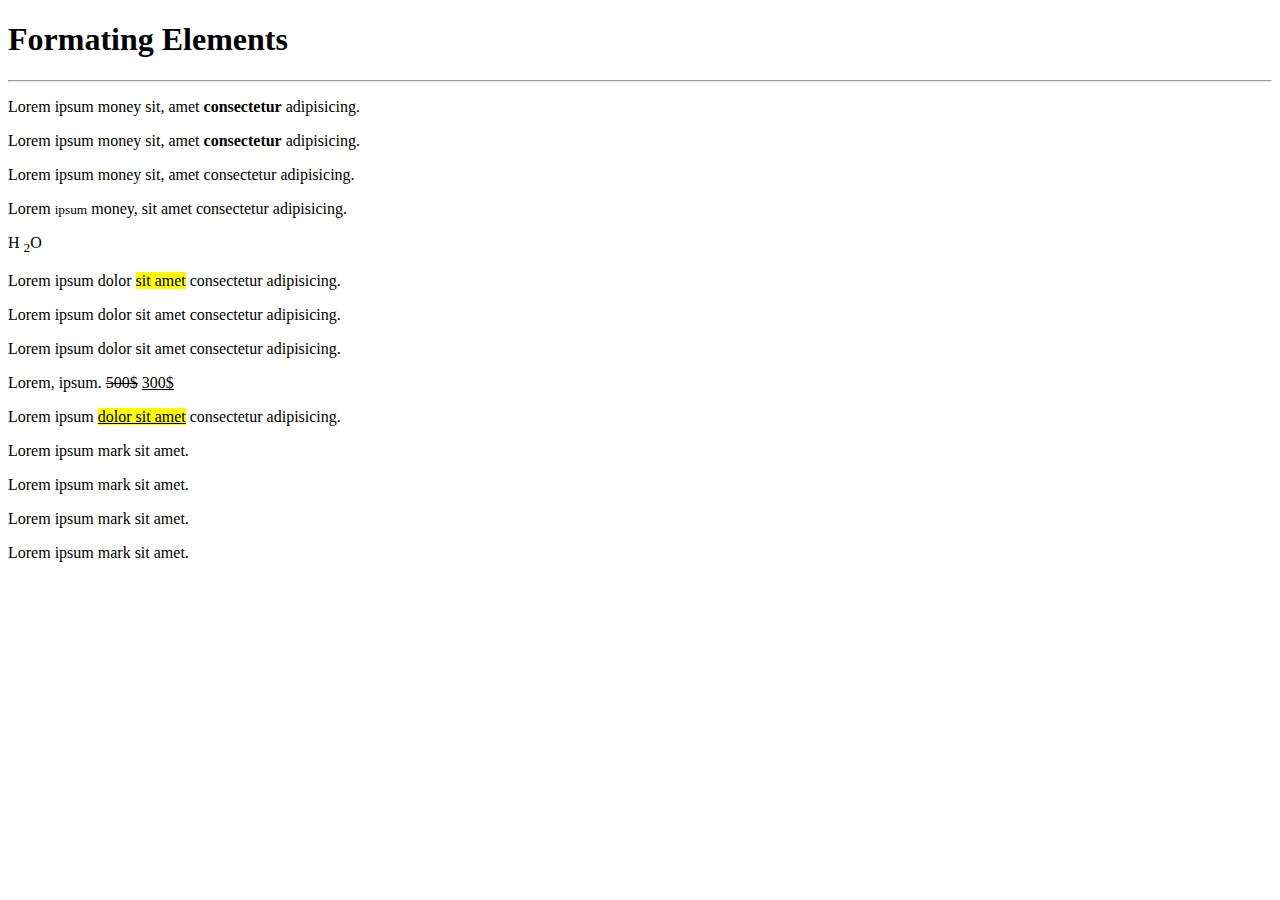
<file: ders2/index.html>
<!DOCTYPE html>
<html lang="en">
<head>
    <meta charset="UTF-8">
    <meta http-equiv="X-UA-Compatible" content="IE=edge">
    <meta name="viewport" content="width=device-width, initial-scale=1.0">
    <title>Ders2</title>
</head>
<body>
    <h1>Formating Elements</h1>
    <hr>
    <p>Lorem ipsum money sit, amet <b>consectetur</b> adipisicing.</p>
    <p>Lorem ipsum money sit, amet   <strong>consectetur</strong>    adipisicing.</p>
    <p>Lorem ipsum money sit, amet consectetur adipisicing.</p>
   <p>Lorem <small>ipsum</small>  money, sit amet consectetur adipisicing.</p>
   <p>H <sub>2</sub>O </p>

   <p>Lorem ipsum dolor <mark>sit amet</mark>  consectetur adipisicing.</p>
   <p>Lorem ipsum dolor sit amet consectetur adipisicing.</p>
   <p>Lorem ipsum dolor sit amet consectetur adipisicing.</p>
   <p>Lorem, ipsum. <del>500$</del>  <ins>300$</ins> 
    <p>Lorem ipsum <U> <mark> dolor sit amet</mark></U>  consectetur adipisicing.</p>

    <p>Lorem ipsum mark sit amet.</p>
    <p>Lorem ipsum mark sit amet.</p>
    <p>Lorem ipsum mark sit amet.</p>
    <p>Lorem ipsum mark sit amet.</p>

   

    
</body>
</html>
</file>
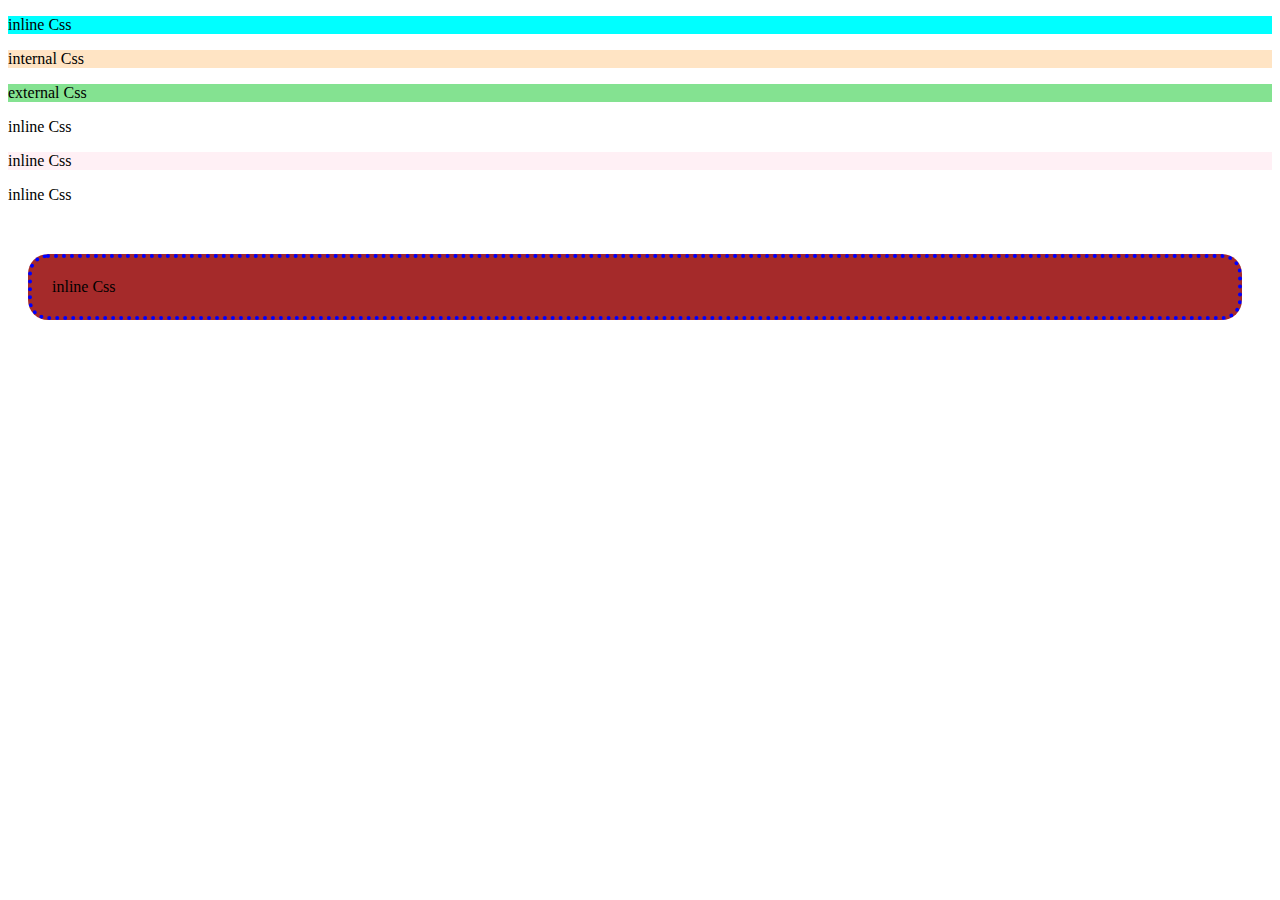
<file: ders4/index.html>
<!DOCTYPE html>
<html lang="en">

<head>
    <meta charset="UTF-8">
    <meta http-equiv="X-UA-Compatible" content="IE=edge">
    <meta name="viewport" content="width=device-width, initial-scale=1.0">

    <link rel="stylesheet" href="index.css">
    <title>Document</title>

    <style>
        #paragraf2 {
            background-color: bisque;
        }
    </style>





</head>

<body>

    <p id="paragraf1" style="background-color: aqua;">inline Css</p>

    <p id="paragraf2">internal Css</p>
    <p id="paragraf3"> external Css</p>
    <p id="paragraf4">inline Css</p>
    <p id="paragraf5">inline Css</p>
    <p id="paragraf6">inline Css</p>
    <p class="paragraf7">inline Css</p>




</body>


</html>
</file>
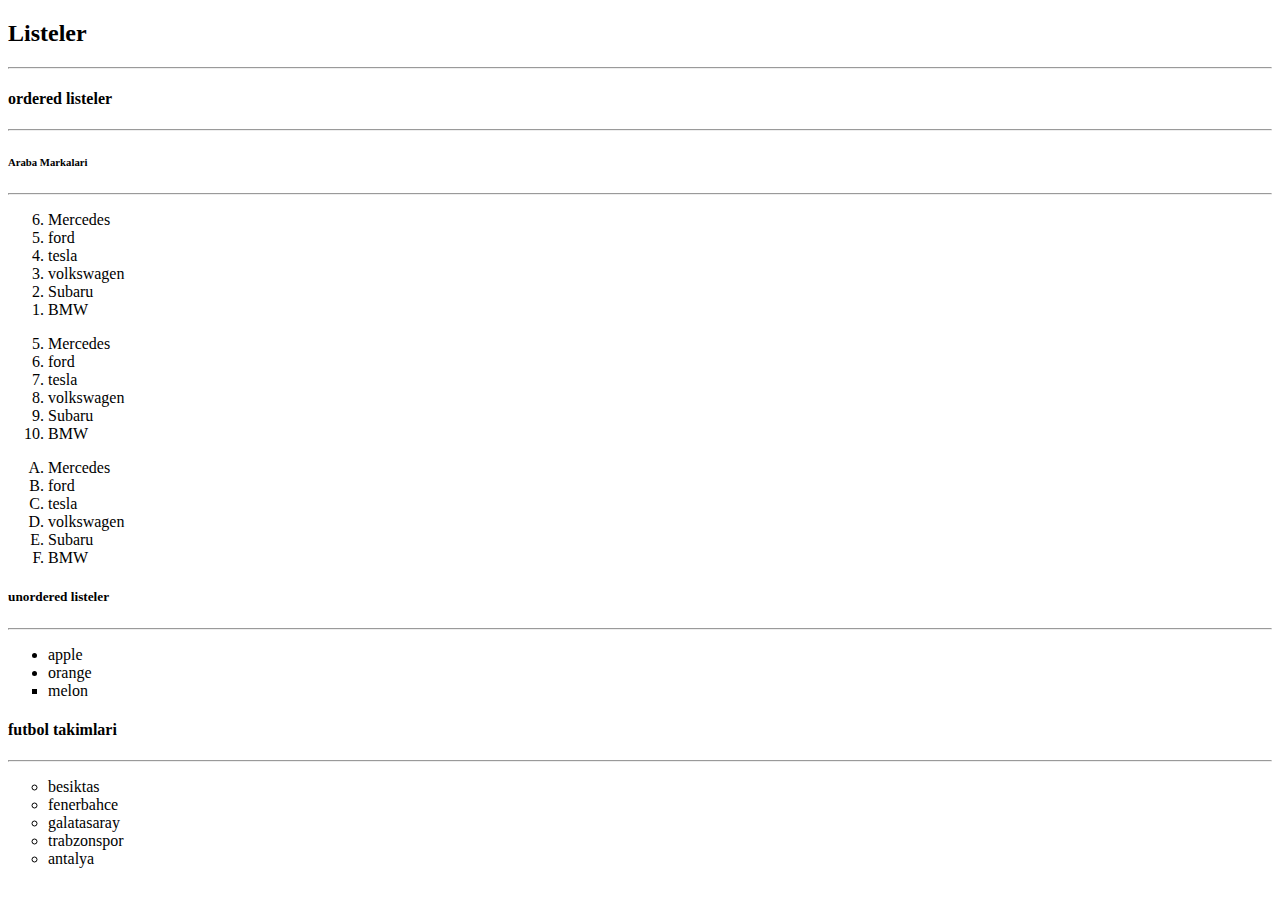
<file: ders2/ders2listeler.html>
<!DOCTYPE html>
<html lang="en">
<head>
    <meta charset="UTF-8">
    <meta http-equiv="X-UA-Compatible" content="IE=edge">
    <meta name="viewport" content="width=device-width, initial-scale=1.0">
    <title>Listeler</title>
</head>
<body>
     <h2>Listeler</h2>
     <hr>


     <h4>ordered listeler</h4>
    <hr>
    <h6>Araba Markalari</h6>
    <hr>
    
    
      <ol reversed> 
          <li>Mercedes</li>
          <li>ford</li>
          <li>tesla</li>
          <li>volkswagen</li>
          <li>Subaru</li>
          <li>BMW</li>

      </ol>
      <ol start="5"> 
          <li>Mercedes</li>
          <li>ford</li>
          <li>tesla</li>
          <li>volkswagen</li>
          <li>Subaru</li>
          <li>BMW</li>

      </ol>
      </ol>
      <ol type="A"> 
          <li>Mercedes</li>
          <li>ford</li>
          <li>tesla</li>
          <li>volkswagen</li>
          <li>Subaru</li>
          <li>BMW</li>

      </ol>
      <h5>unordered listeler</h5>
      <hr>
      <ul>
          
        <li type="corcle"> apple</li>

          <li type="disc"> orange</li>
          <li type="square"> melon</li>
           
      </ul>
      <h4>futbol takimlari</h4>
      <hr>
      <ul type="circle">
          <li>besiktas</li>
          <li>fenerbahce</li>
          <li>galatasaray</li>
          <li>trabzonspor</li>
          <li>antalya</li>
      </ul>
    

    
</body>
</html>
</file>
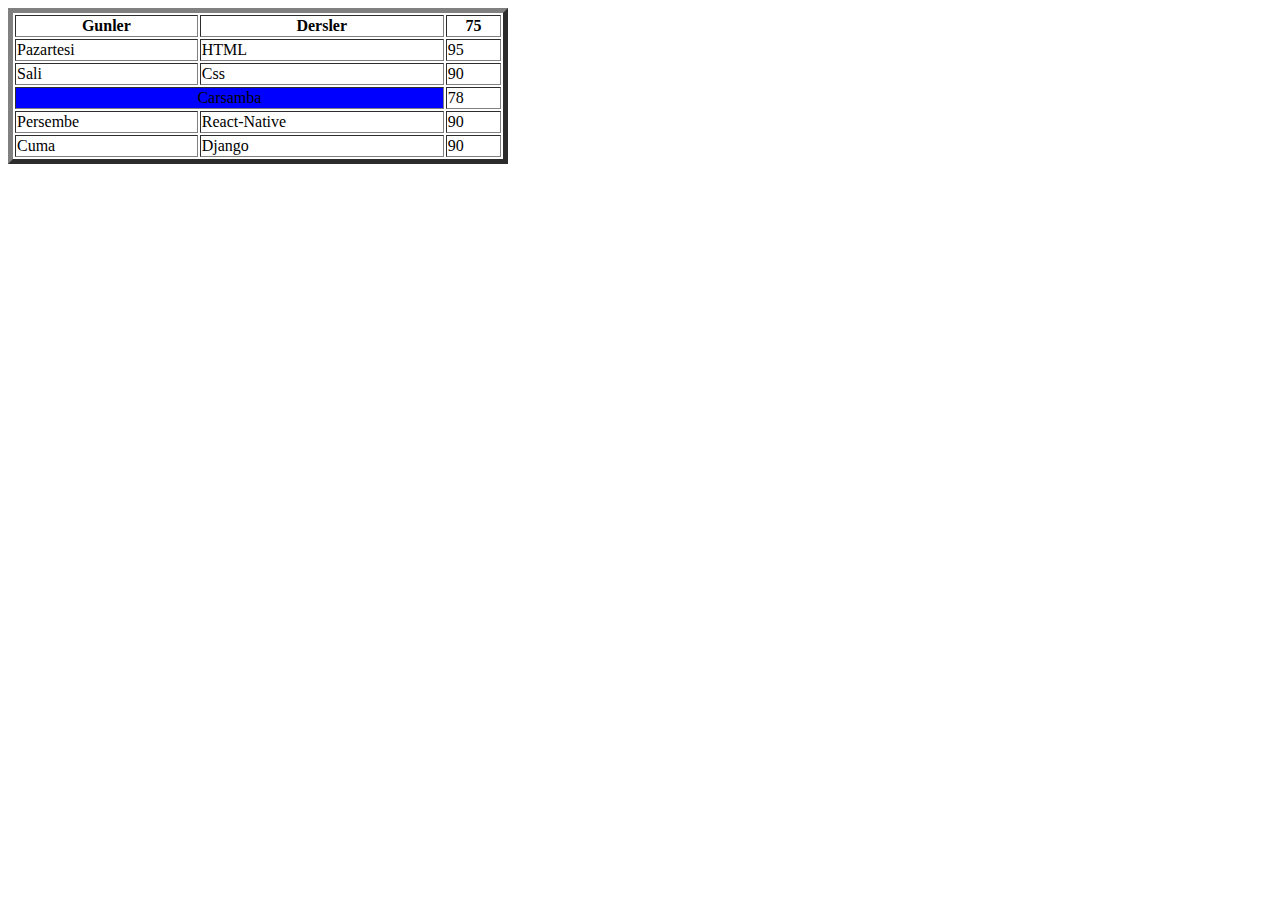
<file: ders2/tablolarim.html>
<!CTYPE html>
<html lang="en">
<head>
    <meta charset="UTF-8">
    <meta http-equiv="X-UA-Compatible" content="IE=edge">
    <meta name="viewport" content="width=device-width, initial-scale=1.0">
    <title>Tablolar</title>
</head>
<body>
    <table border="5" width="500">
        <thead>
            <tr>
                <th>Gunler</th>
                <th>Dersler</th>
                <th>75</th>

            </tr>
           
    
        </thead>
    
        <tbody>
            <tr>
                <td>Pazartesi</td>
                <td>HTML</td>
                <td>95</td>
            </tr>
            <tr>
                <td>Sali</td>
                <td>Css</td>
                <td>90</td>
            </tr>
            <tr>
                <td colspan="2" align="center" style="background-color: blue;">Carsamba</td>
                 <!--<td>Java-script</td> -->
               <td>78</td>
            </tr>
             <td>Persembe</td> 
             <td>React-Native</td> 
             <td>90</td> 
          </tr>
          <tr>
            <td>Cuma</td>
            <td>Django</td>
            <td>90</td>
          </tr>
            
        </tbody>
        

    </Table>
        

    
</body>
</html>
</file>
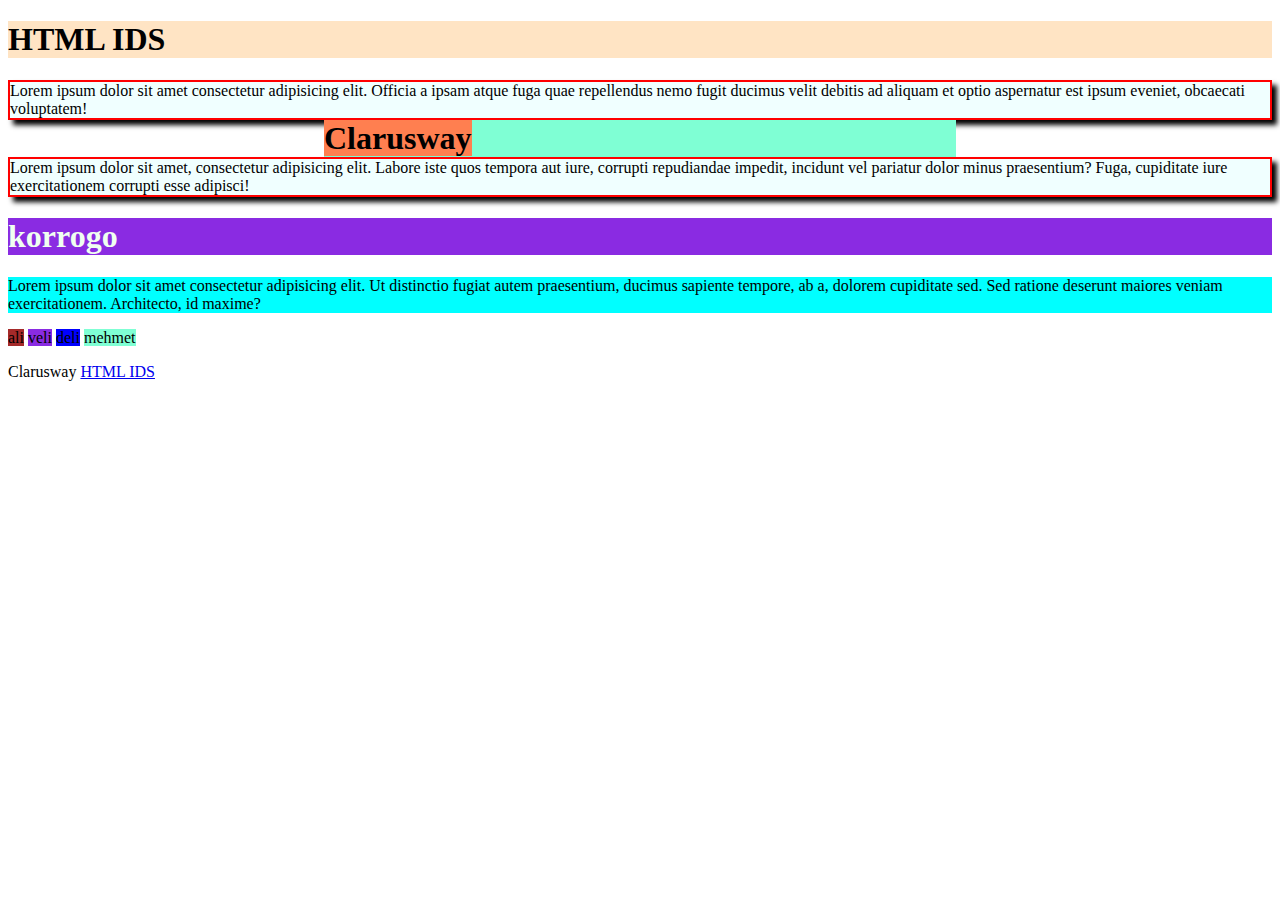
<file: ders3.html/htmlIDS.html>
<!DOCTYPE html>
<html lang="en">

<head>
    <meta charset="UTF-8">
    <meta http-equiv="X-UA-Compatible" content="IE=edge">
    <meta name="viewport" content="width=device-width, initial-scale=1.0">
    <title>HTML IDS</title>

    <style>
        h1 {
            background-color: aquamarine;
        }

        .paragraf1 {
            background-color: azure;
            border: 2px solid red;
            background-size: cover;
            margin: auto;
            border-radius: ;
            box-shadow: 5px 5px 5px;
            margin: auto;
        }

        #head1 {
            background-color: bisque;
        }

        #head2 {
            width: 50%;
            margin: auto;
        }

        #head3 {
            background-color: blueviolet;
            color: honeydew;
        }

        .paragraf3 {
            background-color: aqua;
        }
    </style>



</head>

<body>
    <H1 id="head1">HTML IDS</H1>
    <p class="paragraf1">Lorem ipsum dolor sit amet consectetur adipisicing elit. Officia a ipsam atque fuga quae
        repellendus nemo fugit
        ducimus velit debitis ad aliquam et optio aspernatur est ipsum eveniet, obcaecati voluptatem!</p>

    <h1 id="head2"> <span style="background-color: coral;"> Clarusway</span></h1>
    <p class="paragraf1">Lorem ipsum dolor sit amet, consectetur adipisicing elit. Labore iste quos tempora aut iure,
        corrupti repudiandae
        impedit, incidunt vel pariatur dolor minus praesentium? Fuga, cupiditate iure exercitationem corrupti esse
        adipisci!</p>

    <h1 id="head3">korrogo</h1>
    <p class="paragraf3">
        Lorem ipsum dolor sit amet consectetur adipisicing elit. Ut distinctio fugiat autem praesentium, ducimus
        sapiente tempore, ab a, dolorem cupiditate sed. Sed ratione deserunt maiores veniam exercitationem. Architecto,
        id maxime?
    </p>
    <p>
        <span style="background-color: brown;">ali</span>
        <span style="background-color: blueviolet;">veli</span>
        <span style="background-color: blue;">deli</span>
        <span style="background-color: aquamarine;">mehmet</span>

    </p>
    <span>Clarusway</span>
    <a href="#">HTML IDS</a>



</body>

</html>
</file>
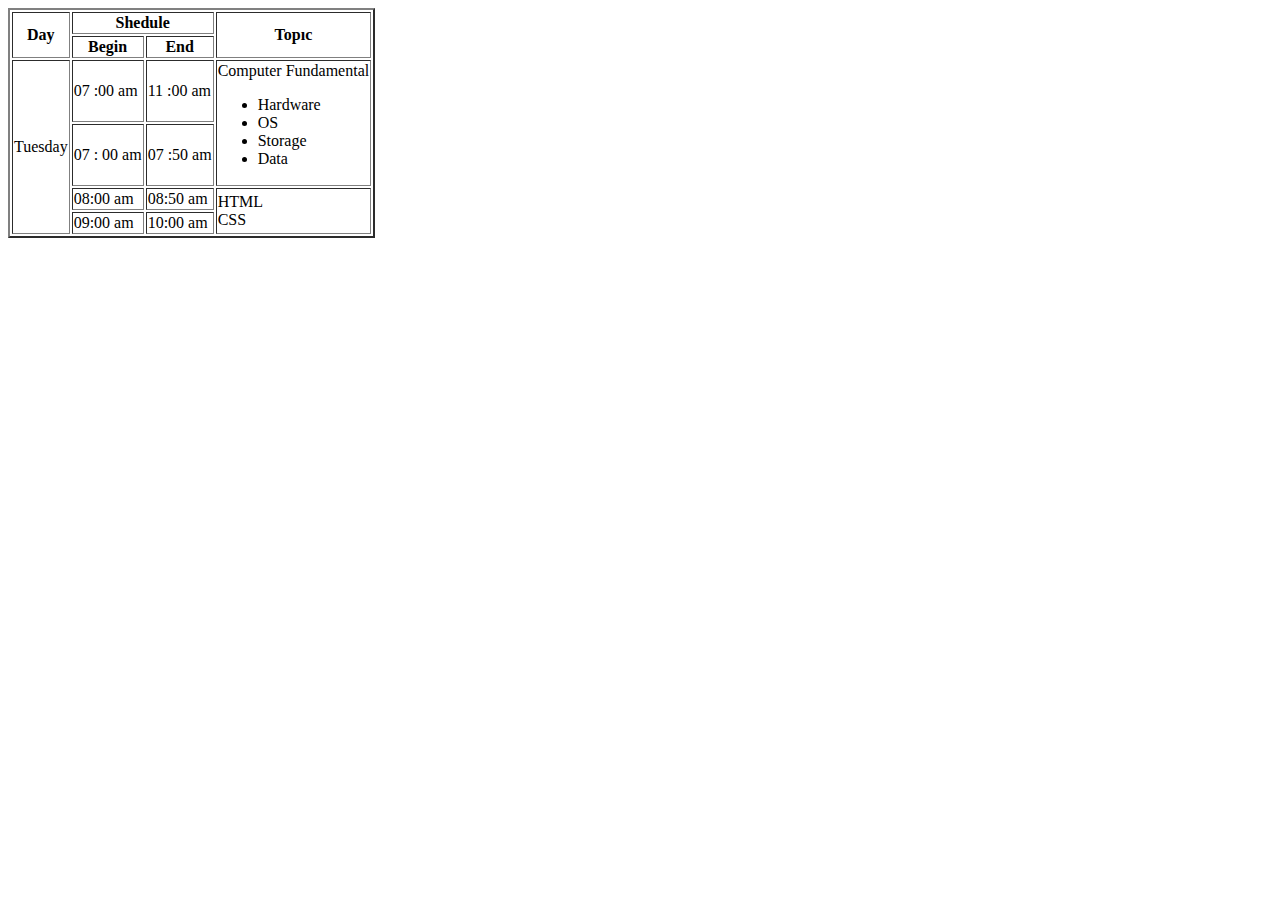
<file: ders3.html/table.html>
<!DOCTYPE html>
<html lang="en">

<head>
    <meta charset="UTF-8">
    <meta http-equiv="X-UA-Compatible" content="IE=edge">
    <meta name="viewport" content="width=device-width, initial-scale=1.0">
    <title>table</title>



</head>

<body>
    <table border="2">
        <thead>
            <tr>
                <th rowspan="2">Day</th>
                <th colspan="2">Shedule</th>
                <th rowspan="2">Topıc</th>

            </tr>
            <tr>
                <th> Begin</th>
                <th>End</th>
            </tr>
        </thead>
        <tbody>
            <tr>
                <td rowspan="4">Tuesday </td>
                <td>07 :00 am </td>
                <td>11 :00 am </td>
                <td rowspan="2">
                    Computer Fundamental
                    <ul>
                        <li>Hardware</li>
                        <li>OS</li>
                        <li>Storage</li>
                        <li>Data</li>
                    </ul>

                </td>

            </tr>
            <tr>
                <!--<td>Thursday</td> -->
                <td>07 : 00 am</td>
                <td>07 :50 am</td>
            </tr>
            <tr>
                <td>08:00 am</td>
                <td>08:50 am</td>
                <td rowspan="2">HTML <br> CSS </td>
            </tr>
            <tr>
                <td>09:00 am</td>
                <td>10:00 am</td>

            </tr>


        </tbody>


    </table>




</body>

</html>
</file>
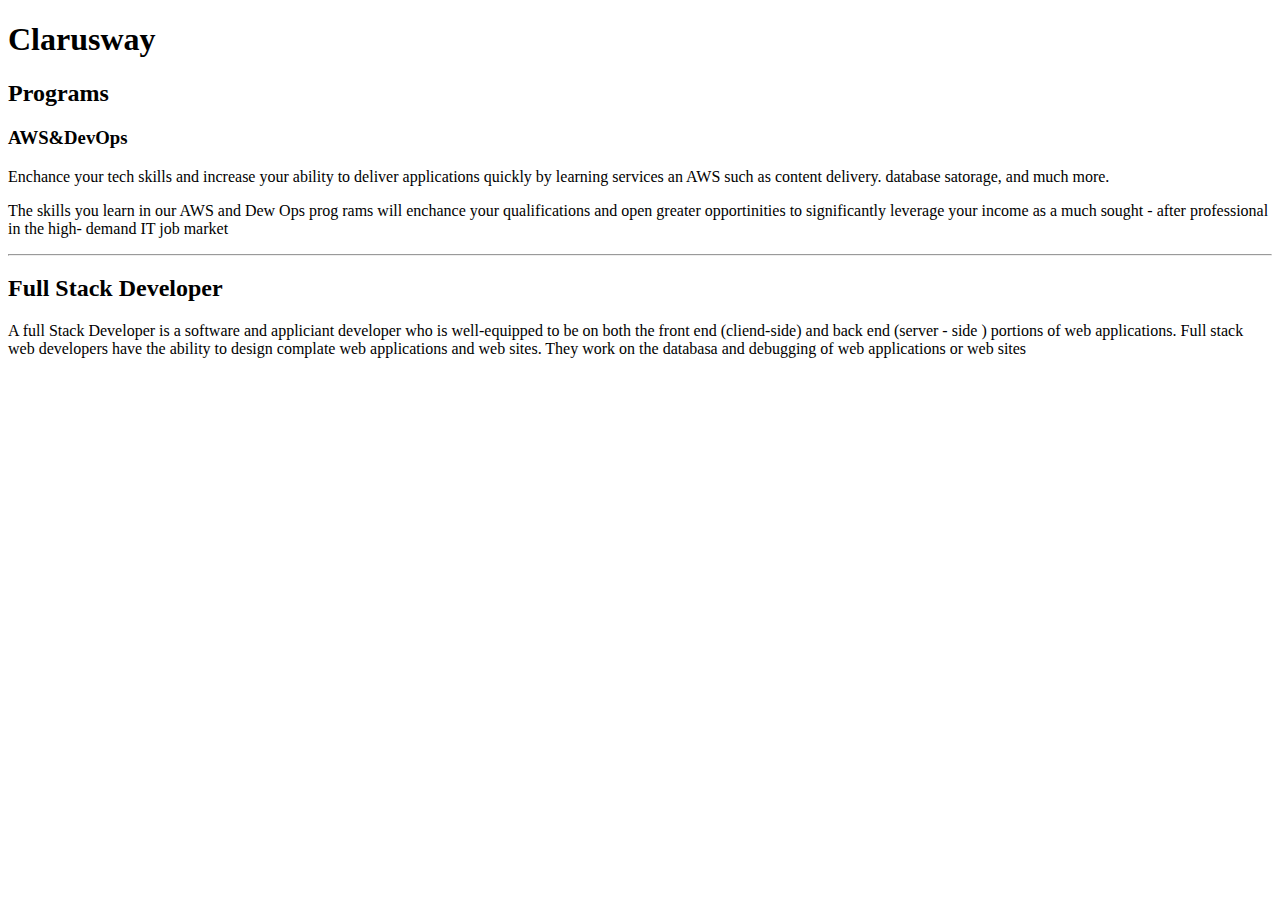
<file: html1.odev/odev.html>
<!DOCTYPE html>
<html lang="en">
<head>
    <meta charset="UTF-8">
    <meta http-equiv="X-UA-Compatible" content="IE=edge">
    <meta name="viewport" content="width=device-width, initial-scale=1.0">
    <title>Clarusway</title>
</head>
<body>
    <h1>Clarusway</h1>

    <h2>Programs</h2>
    <h3>AWS&DevOps</h3>
     <p>
         Enchance your tech skills and increase your ability to deliver applications quickly by learning  services an AWS such as content  delivery. database  satorage, and much more.
     </p>

         <p>The skills you learn in our AWS and Dew Ops  prog  rams will enchance your qualifications and open greater opportinities to significantly leverage your income as a much  sought - after professional in the high- demand IT job market 
     </p>
     <hr>
      <h2>Full Stack Developer</h2>
       <p> A full Stack Developer is a software  and appliciant  developer who is well-equipped  to be on both the front  end (cliend-side) and back end (server - side ) portions of web  applications.
           Full stack web  developers have the ability to design  complate  web applications and web sites. They work on the  databasa  and debugging  of web applications or web sites
     </p>
</body>
</html>
</file>
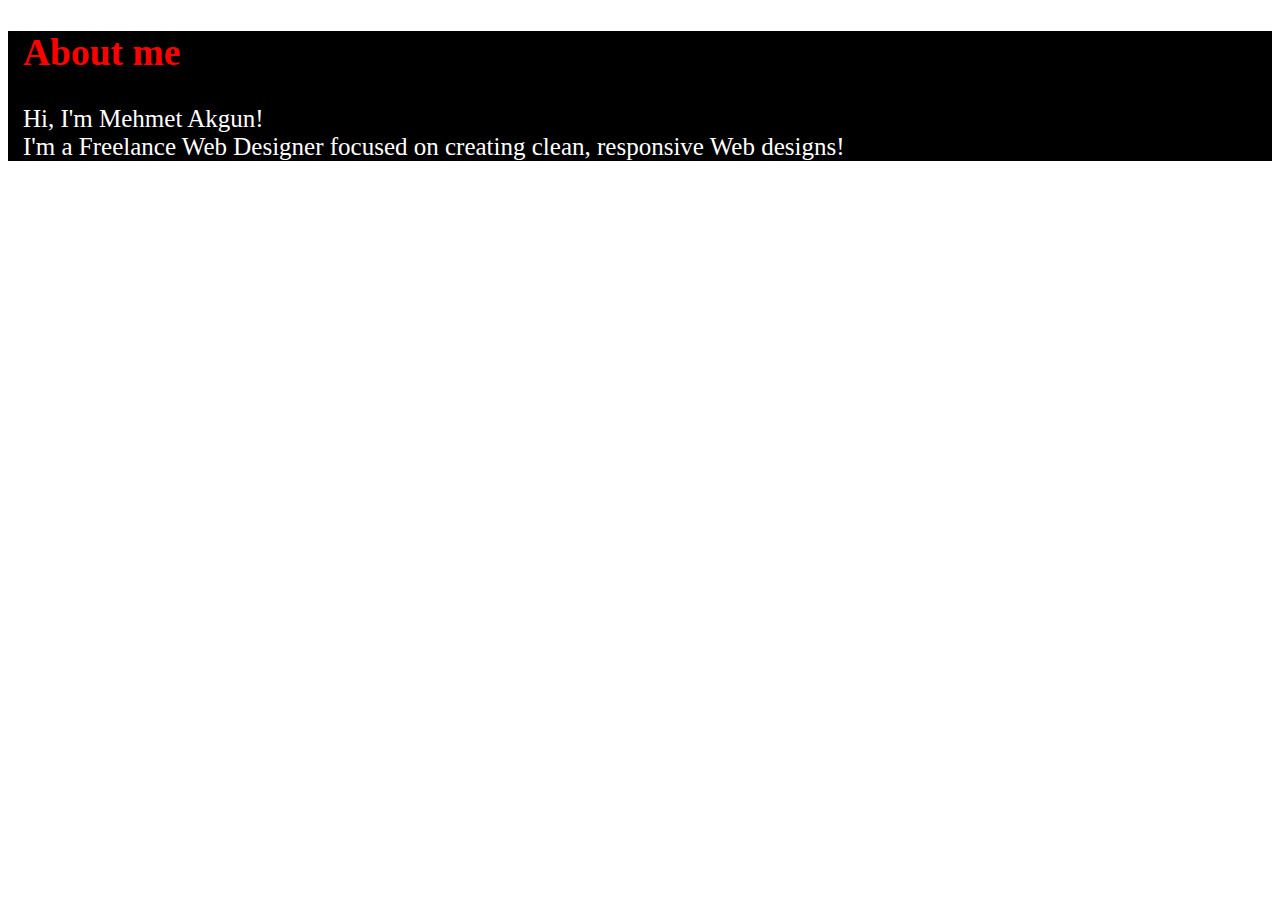
<file: htmlworkshop.html/about.html>
<!DOCTYPE html>
<html lang="en">

<head>
    <meta charset="UTF-8">
    <meta http-equiv="X-UA-Compatible" content="IE=edge">
    <meta name="viewport" content="width=device-width, initial-scale=1.0">
    <link rel="stylesheet" href="./index.css">
    <title>About me</title>
</head>

<body>
    <div id="about">
<h2>
    About me
</h2>

<p>
    Hi, I'm Mehmet Akgun! <br> I'm a Freelance Web Designer focused on creating clean, responsive Web designs!

</p>
    </div>

</body>

</html>
</file>
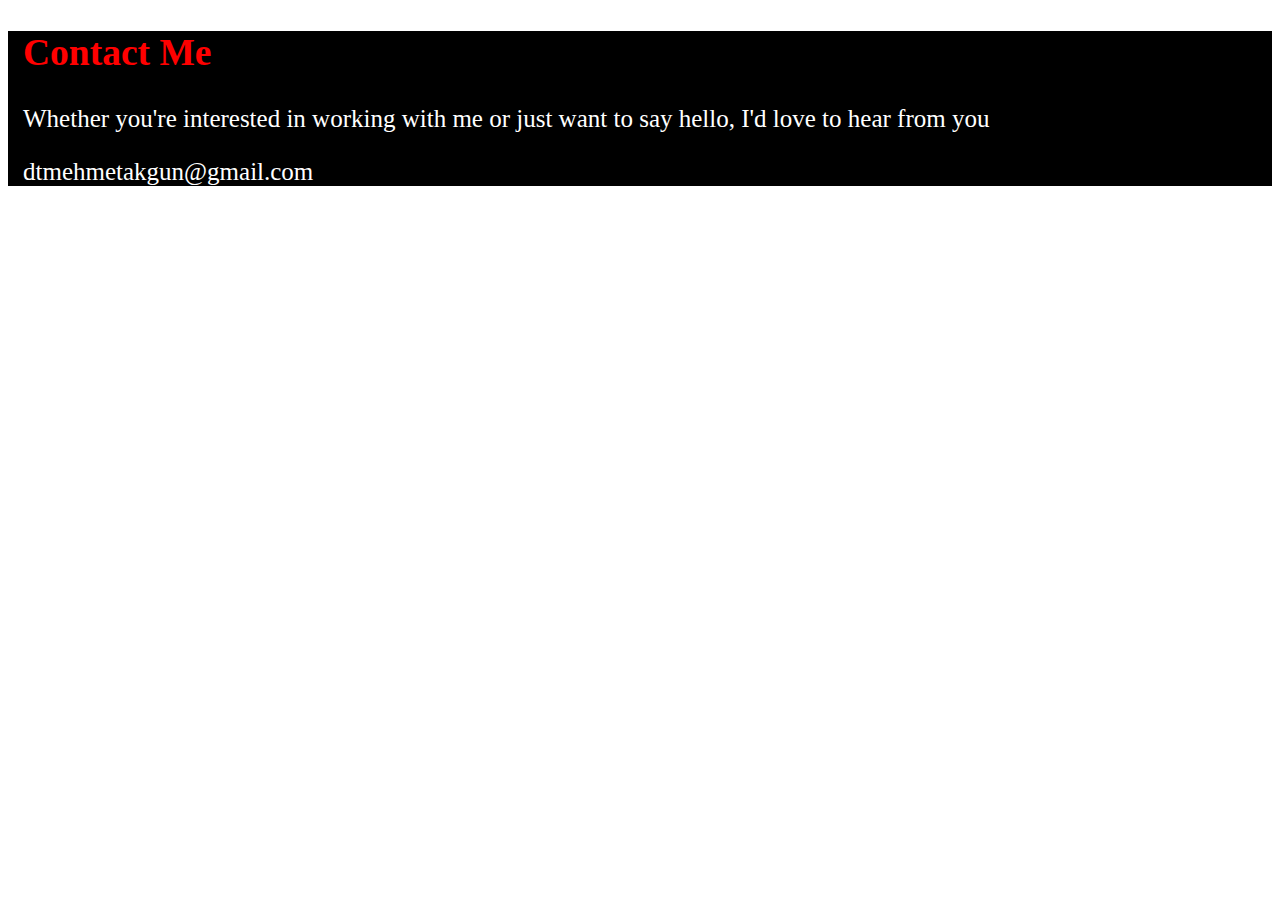
<file: htmlworkshop.html/contact.html>
<!DOCTYPE html>
<html lang="en">

<head>
    <meta charset="UTF-8">
    <meta http-equiv="X-UA-Compatible" content="IE=edge">
    <meta name="viewport" content="width=device-width, initial-scale=1.0">
    <link rel="stylesheet" href="index.css">
    <title>Contact Me</title>
</head>

<body>
    <div id="contact">
        <h2>Contact Me</h2>
        <p>
            Whether you're interested in working with me or just want to say hello, I'd love to hear from you

        </p>

        <p>dtmehmetakgun@gmail.com</p>
    </div>

</body>

</html>
</file>
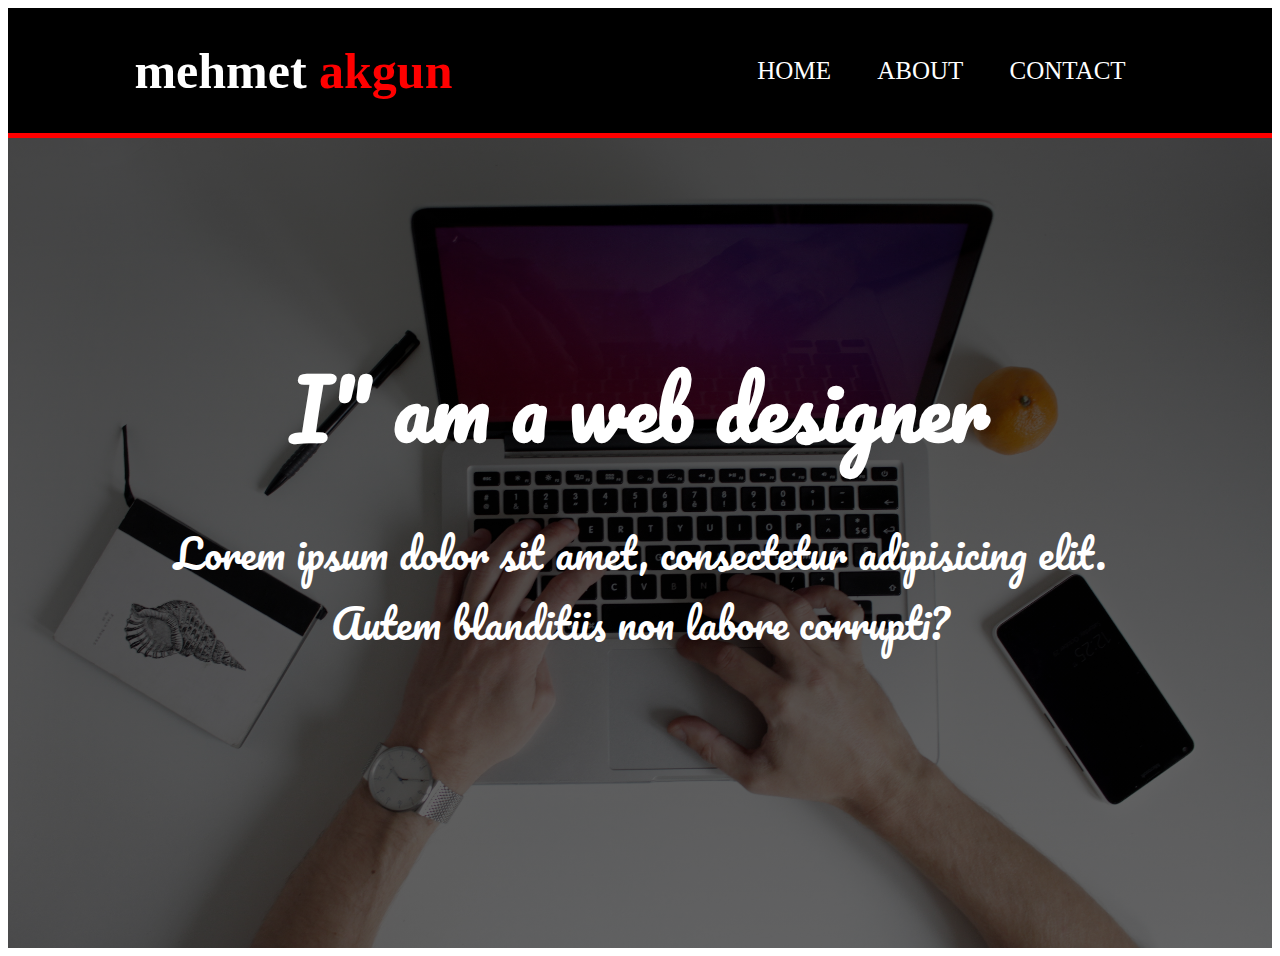
<file: htmlworkshop.html/new_file.html>
<!DOCTYPE html>
<html lang="en">

<head>
    <meta charset="UTF-8">
    <meta http-equiv="X-UA-Compatible" content="IE=edge">
    <meta name="viewport" content="width=device-width, initial-scale=1.0">
    <link rel="stylesheet" href="index.css">
    <link rel="preconnect" href="https://fonts.googleapis.com">
    <link rel="preconnect" href="https://fonts.gstatic.com" crossorigin>
    <link href="https://fonts.googleapis.com/css2?family=Lobster&family=Pacifico&display=swap" rel="stylesheet">
    <title>mehmet portfolio page</title>
</head>

<body>
    <div id="header">
        <div class="container">
            <div id="branding">
                <h1>mehmet <span id="spancolor">akgun</span> </h1>
            </div>
            <div>
                <ul>
                    <li> <a href="./new_file.html" target="_blank">HOME</a></li>
                    <li> <a href="./about.html" target="_blank">ABOUT</a></li>
                    <li> <a href="./contact.html" target="_blank">CONTACT</a></li>
                </ul>
            </div>
        </div>

    </div>
    <div id="main">
        <div class="container">
            <h1>
                I" am a web designer
            </h1>
            <p>
                Lorem ipsum dolor sit amet, consectetur adipisicing elit. Autem blanditiis non labore corrupti?
            </p>

        </div>
    </div>

</body>

</html>
</file>
<file: ders4/index.css>
#paragraf3{
    background-color: rgb(132, 226, 145);
}
#paragraf5{
    background-color: lavenderblush;
}
.paragraf7{
    background-color: brown;
    border: 4px  dotted blue;
    margin: 50px 30px 10px 20px;
    padding: 20px;
    border-radius: 20px;
}
</file>
<file: htmlworkshop.html/index.css>
#about {
    background-color: black;
    color: white;
    font-size: 25px;
    padding-left: 15px;
}

h2 {
    color: red;
}

#contact {
    background-color: black;
    color: white;
    font-size: 25px;
    padding-left: 15px;
}

#header {
    background-color: black;
    color: white;
    font-size: 25px;
    border-bottom: 5px solid red;
}

#spancolor {
    color: red;
}

#header li {
    display: inline;
    padding: 0px 20px 0px 20px;
    text-align: left;
}

#header .container {
    display: flex;
    justify-content: space-between;
    align-items: center;
}

.container {
    width: 80%;
    margin: auto;
    overflow: auto;
}

#main {
    text-align: center;
    font-size: 40px;
    background-image: linear-gradient(rgba(0, 0, 0, 0.7), rgba(0, 0, 0, 0.6)), url(./banner.jpg);
    background-size: cover;
    color: white;
    height: 90vh;
    font-family: 'Pacifico', cursive;

}

#main h1 {
    margin: 200px 0px 10px 0px;
}
li:hover{
    background-color: green;
    
}

a:link {                               /* unvisited link */
    text-decoration: none;
    color: white;
}
  
a:visited {                            /* visited link */
    text-decoration: none;
    color: white;
}
  
a:hover {                              /* mouse over link */
    text-decoration: none;
    color: blue;
}
  
a:active {                              /* selected link */
    text-decoration: none;
    color: blue;
}
</file>
